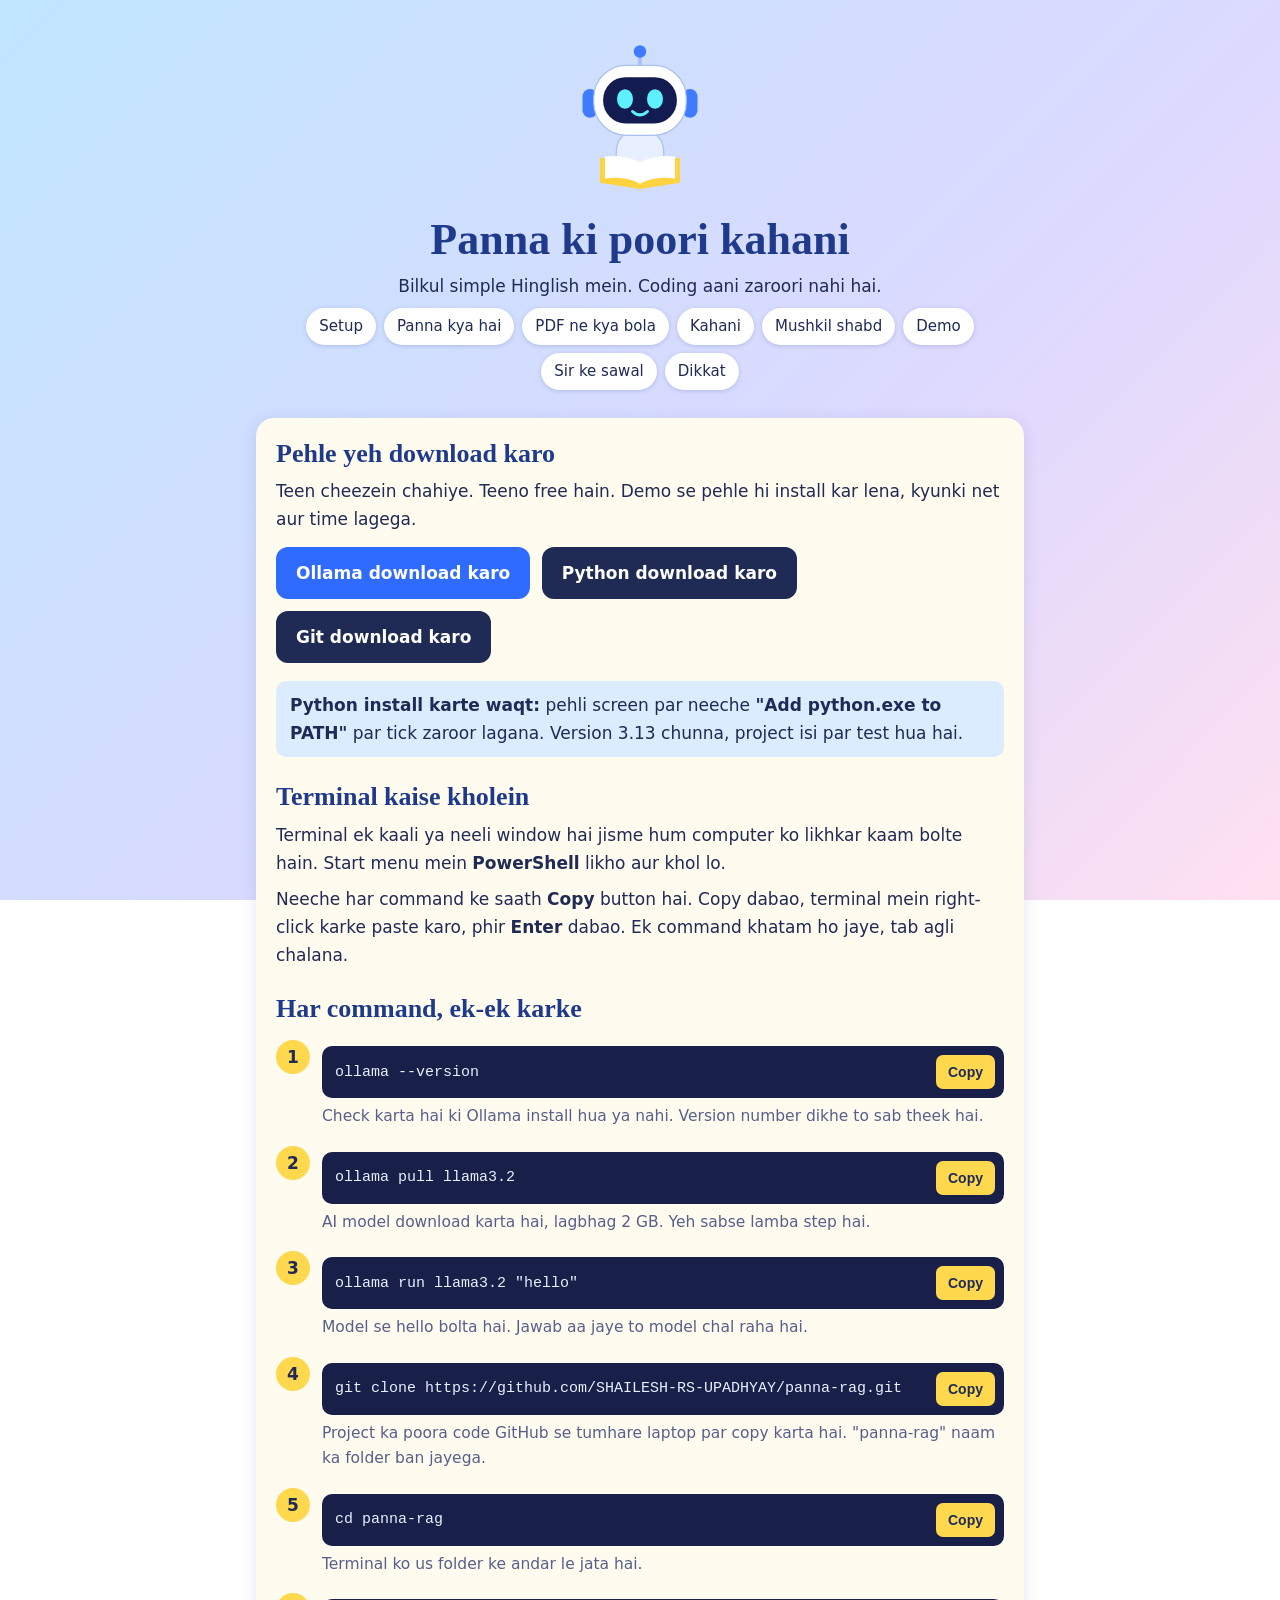
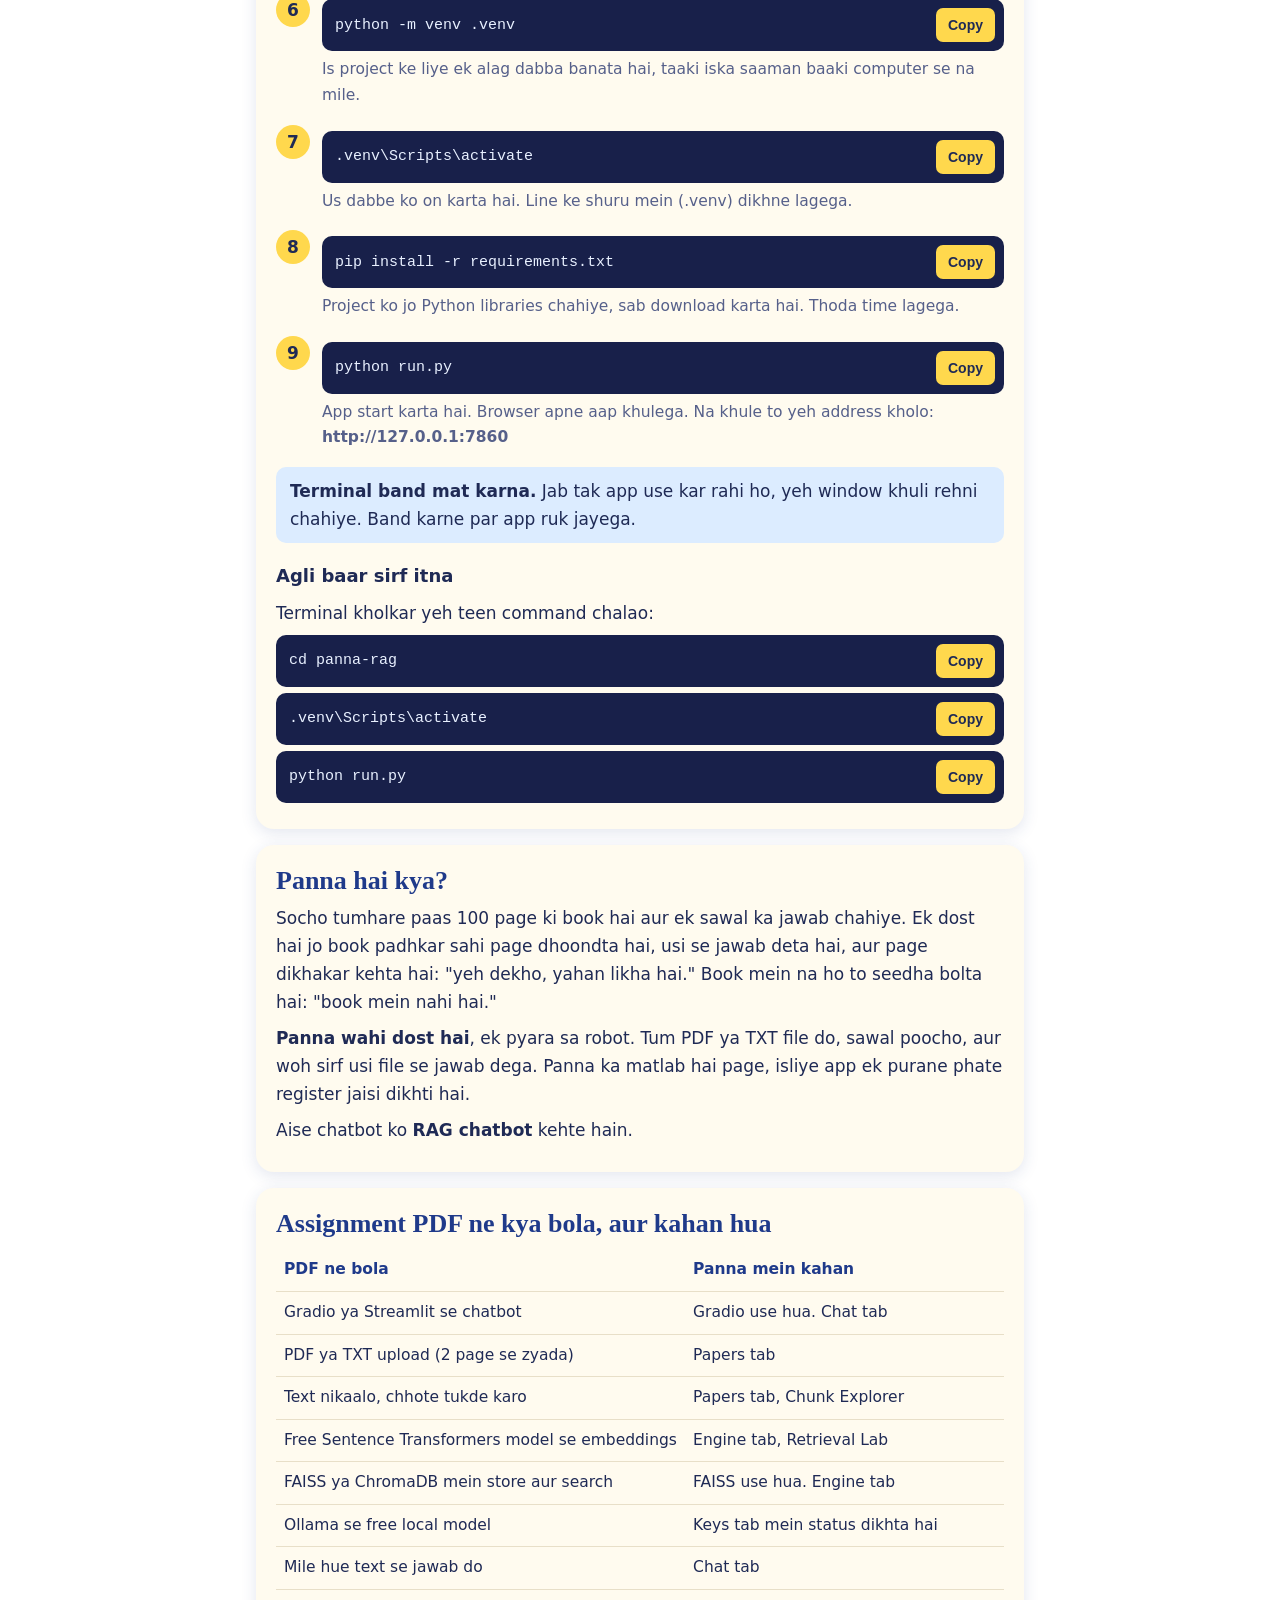
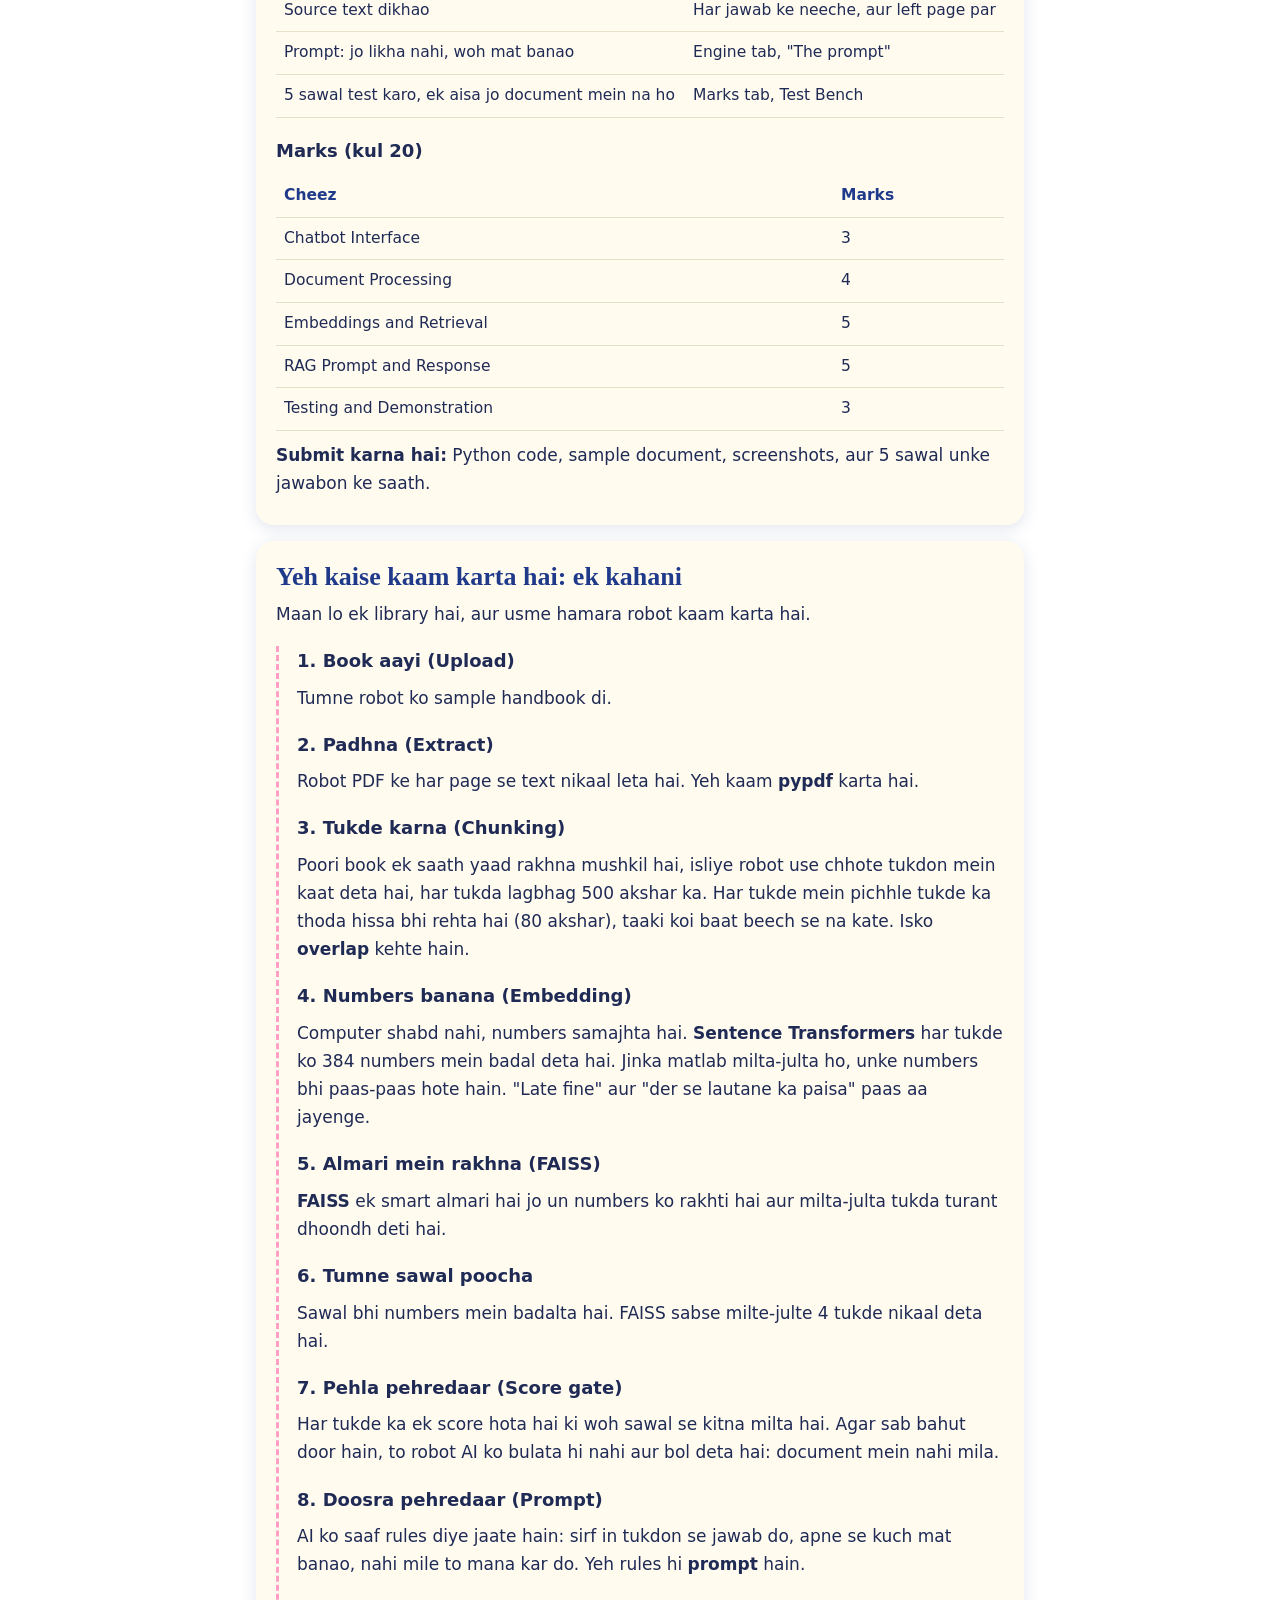
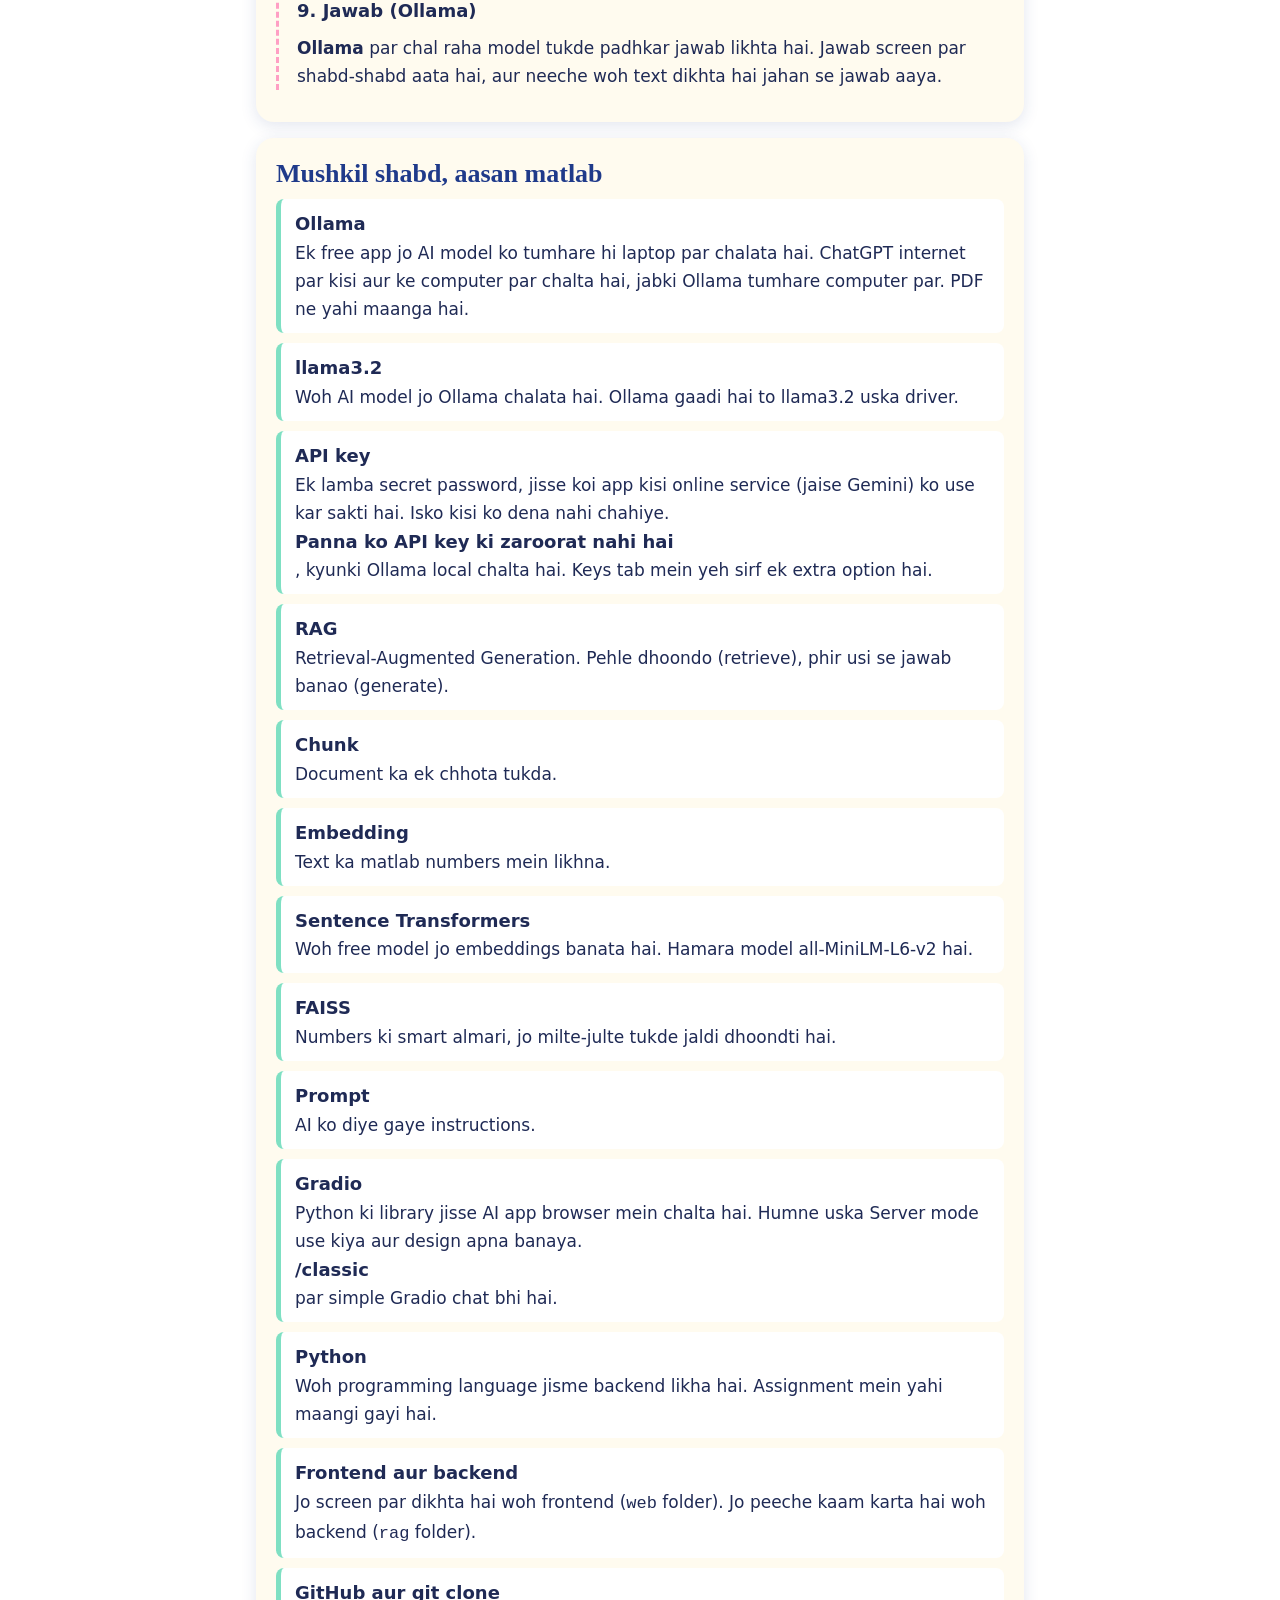
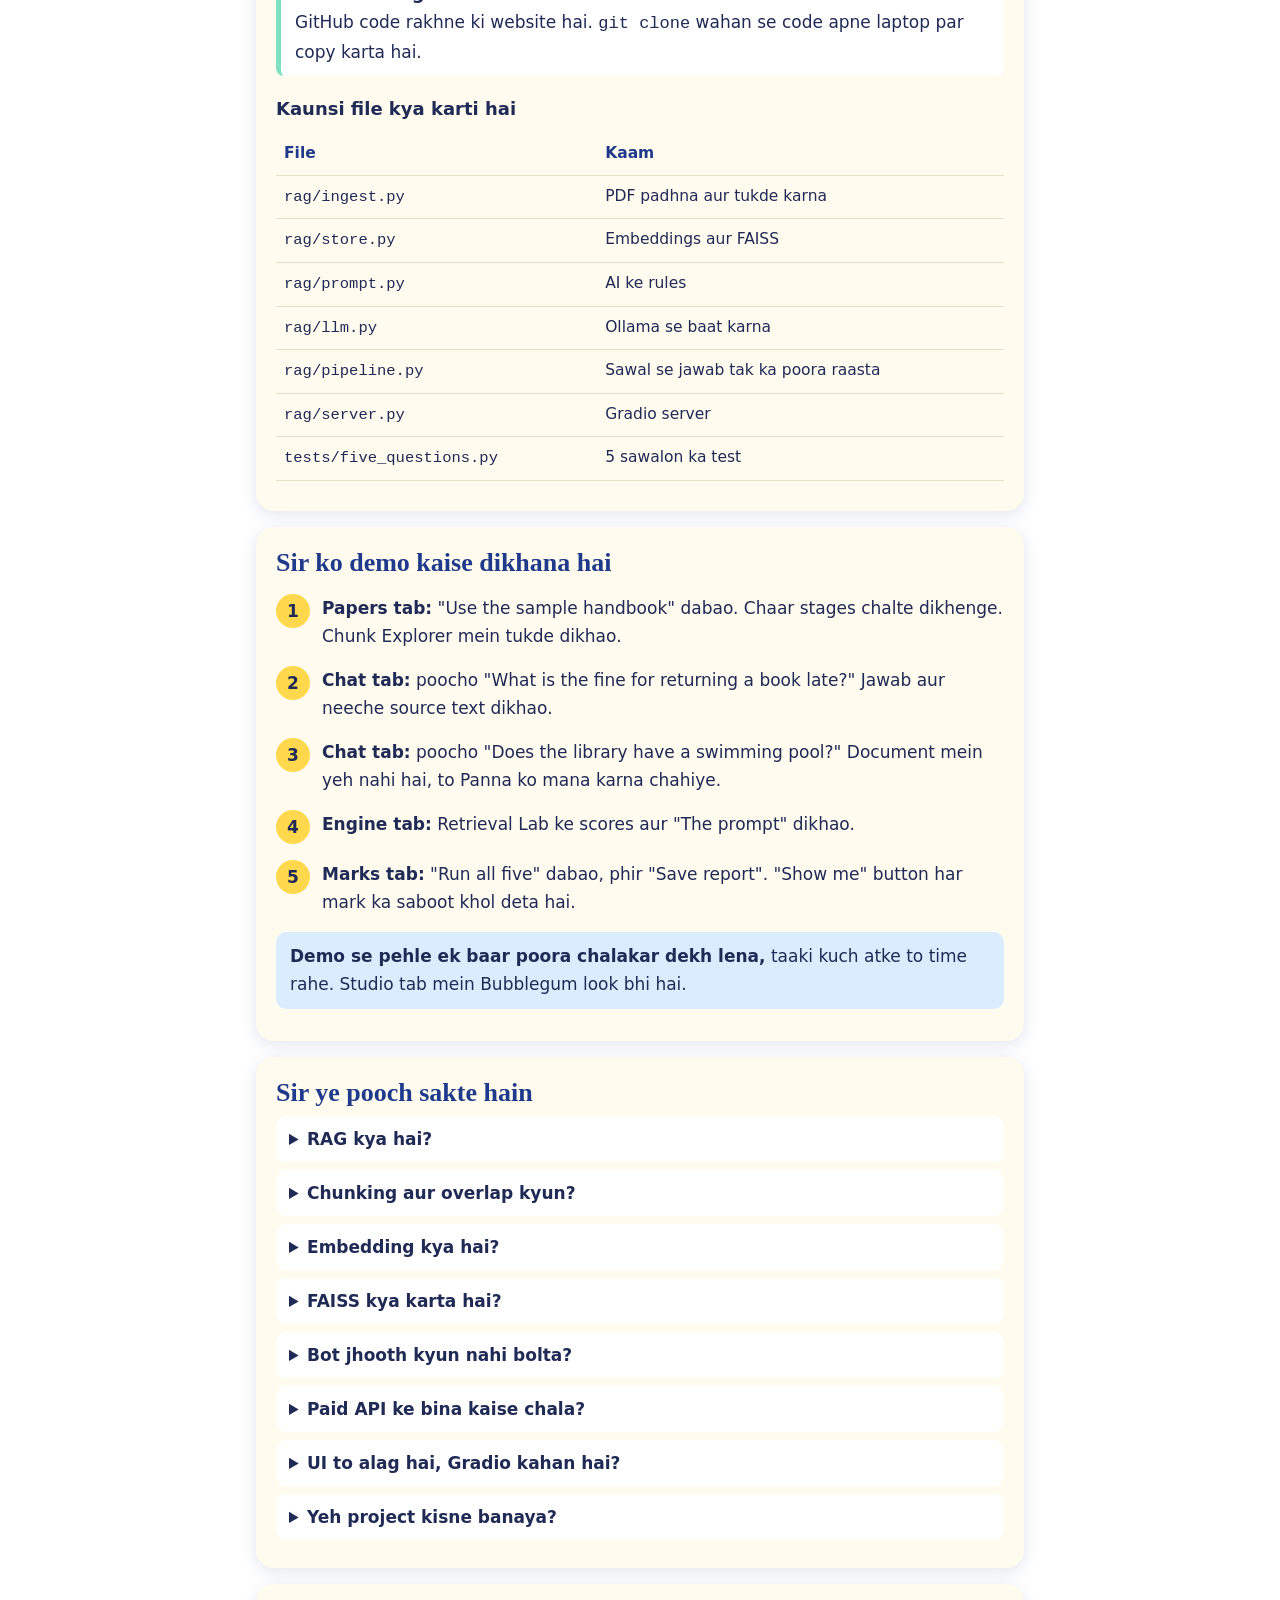
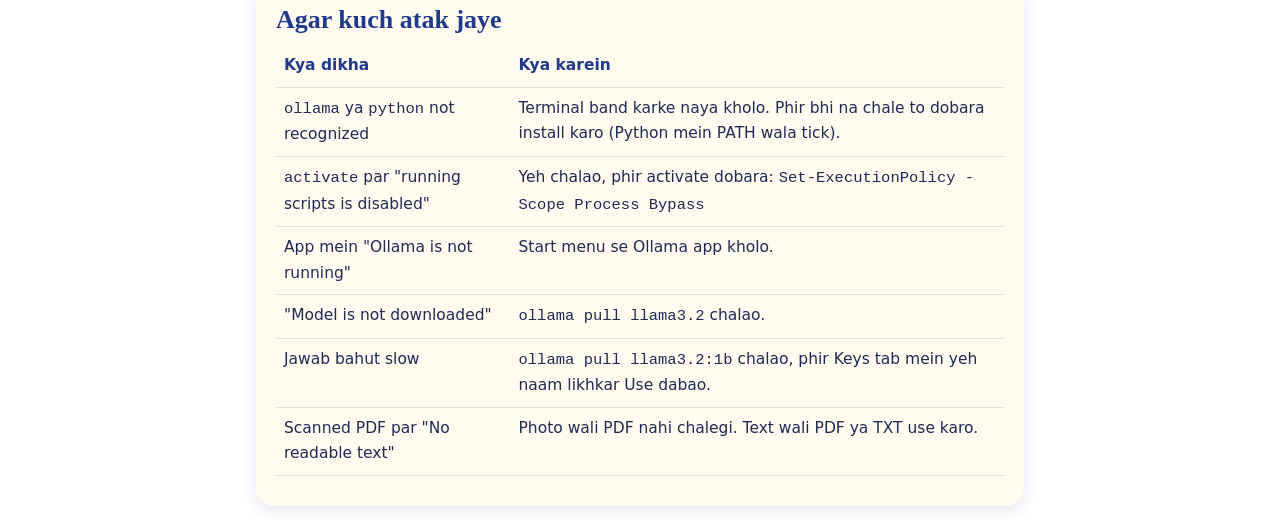
<file: docs/panna-guide.html>
<!doctype html>
<html lang="hi">
<head>
<meta charset="utf-8">
<meta name="viewport" content="width=device-width, initial-scale=1">
<title>Panna Guide</title>
<style>
  :root { --ink: #1f2a55; --soft: #56608a; --blue: #2f6bff; --paper: #fffbef; --yellow: #ffd84d; --pink: #ff9fc4; --mint: #7fe0c3; --sky: #dcecff; --line: #e8dfc8; --red: #d9363e; }
  * { box-sizing: border-box; }
  html { scroll-behavior: smooth; }
  body { margin: 0; color: var(--ink); background: linear-gradient(135deg, #bfe5ff, #dcd9ff 60%, #ffe0f0); background-attachment: fixed; font: 17px/1.65 "Segoe UI", "Nirmala UI", system-ui, sans-serif; }
  main { max-width: 800px; margin: 0 auto; padding: 16px; }
  .hero { text-align: center; padding: 28px 16px 12px; }
  .hero svg { width: 150px; height: 160px; animation: float 3.2s ease-in-out infinite; }
  @keyframes float { 50% { transform: translateY(9px); } }
  .eye { animation: blink 5s infinite; transform-box: fill-box; transform-origin: center; }
  @keyframes blink { 0%, 91%, 95%, 100% { transform: scaleY(1); } 93% { transform: scaleY(.06); } }
  h1 { margin: 4px 0; font: 700 44px/1.1 Georgia, serif; color: #1f3a8a; }
  h2 { margin: 0 0 8px; font: 700 26px/1.2 Georgia, serif; color: #1f3a8a; text-wrap: balance; }
  h3 { margin: 18px 0 4px; font-size: 18px; }
  p { margin: 8px 0; }
  section { background: var(--paper); border-radius: 18px; padding: 20px; margin: 16px 0; box-shadow: 0 4px 16px rgba(40, 60, 130, .13); }
  nav { display: flex; flex-wrap: wrap; gap: 8px; justify-content: center; }
  nav a { padding: 6px 13px; border-radius: 99px; background: #fff; color: var(--ink); text-decoration: none; font-size: 15px; box-shadow: 0 1px 4px rgba(40, 60, 130, .2); }
  nav a:hover { background: var(--yellow); }
  a { color: var(--blue); overflow-wrap: anywhere; }
  .download { display: inline-block; margin: 6px 6px 6px 0; padding: 12px 20px; border-radius: 12px; background: var(--blue); color: #fff; font-weight: 700; text-decoration: none; }
  .download.alt { background: var(--ink); }
  .step { display: flex; gap: 12px; margin: 16px 0; }
  .num { flex: none; width: 34px; height: 34px; display: grid; place-items: center; border-radius: 50%; background: var(--yellow); font-weight: 700; }
  .step > div { min-width: 0; flex: 1; }
  .cmd { display: flex; align-items: center; gap: 8px; margin: 6px 0; padding: 9px 9px 9px 13px; border-radius: 10px; background: #18204a; color: #e8f0ff; }
  .cmd code { flex: 1; min-width: 0; overflow-wrap: anywhere; font: 15px/1.4 Consolas, monospace; }
  .cmd button { flex: none; min-height: 34px; padding: 3px 12px; border: 0; border-radius: 7px; background: var(--yellow); color: var(--ink); font: 700 14px "Segoe UI", sans-serif; cursor: pointer; }
  .what { margin: 0; color: var(--soft); font-size: 15.5px; }
  .note { margin: 12px 0; padding: 10px 14px; border-radius: 10px; background: var(--sky); }
  .warn { background: #ffe6e6; }
  .word { margin: 10px 0; padding: 10px 14px; border-left: 5px solid var(--mint); background: #fff; border-radius: 8px; }
  .word b { display: block; font-size: 18px; }
  .story { margin: 12px 0; padding-left: 18px; border-left: 3px dashed var(--pink); }
  table { width: 100%; border-collapse: collapse; margin: 10px 0; font-size: 15.5px; }
  th, td { padding: 8px; text-align: left; border-bottom: 1px solid var(--line); vertical-align: top; }
  th { color: #1f3a8a; }
  details { margin: 8px 0; padding: 9px 13px; background: #fff; border-radius: 10px; }
  summary { font-weight: 700; cursor: pointer; }
  @media (prefers-reduced-motion: reduce) { * { animation: none !important; scroll-behavior: auto !important; } }
</style>
</head>
<body>
<main>
  <header class="hero">
    <svg viewBox="0 0 120 128" aria-hidden="true">
      <path d="M60 18V9" stroke="#a9c0f4" stroke-width="3" stroke-linecap="round"/><circle cx="60" cy="6" r="5" fill="#3f7bff"/>
      <rect x="14" y="36" width="12" height="23" rx="6" fill="#3f7bff"/><rect x="94" y="36" width="12" height="23" rx="6" fill="#3f7bff"/>
      <rect x="41" y="68" width="38" height="44" rx="18" fill="#e8f0ff" stroke="#a9c0f4"/>
      <rect x="23" y="17" width="74" height="56" rx="26" fill="#fff" stroke="#a9c0f4"/><rect x="30.5" y="26.5" width="59" height="37" rx="18" fill="#121c50"/>
      <ellipse class="eye" cx="48" cy="44" rx="6.4" ry="7.8" fill="#5ff0ff"/><ellipse class="eye" cx="72" cy="44" rx="6.4" ry="7.8" fill="#5ff0ff"/>
      <path d="M54 54Q60 59.5 66 54" fill="none" stroke="#5ff0ff" stroke-width="2.4" stroke-linecap="round"/>
      <path d="M28 91L60 96L92 91V111L60 116L28 111Z" fill="#ffd23f"/><path d="M32 90C42 88.5 53 90.5 60 95V112C53 107.5 42 106 32 107.5Z" fill="#fff"/><path d="M88 90C78 88.5 67 90.5 60 95V112C67 107.5 78 106 88 107.5Z" fill="#fff"/>
    </svg>
    <h1>Panna ki poori kahani</h1>
    <p>Bilkul simple Hinglish mein. Coding aani zaroori nahi hai.</p>
    <nav>
      <a href="#setup">Setup</a><a href="#kya">Panna kya hai</a><a href="#pdf">PDF ne kya bola</a><a href="#kahani">Kahani</a><a href="#shabd">Mushkil shabd</a><a href="#demo">Demo</a><a href="#sawal">Sir ke sawal</a><a href="#dikkat">Dikkat</a>
    </nav>
  </header>

  <section id="setup">
    <h2>Pehle yeh download karo</h2>
    <p>Teen cheezein chahiye. Teeno free hain. Demo se pehle hi install kar lena, kyunki net aur time lagega.</p>
    <a class="download" href="https://ollama.com/download">Ollama download karo</a>
    <a class="download alt" href="https://www.python.org/downloads/">Python download karo</a>
    <a class="download alt" href="https://git-scm.com/download/win">Git download karo</a>
    <div class="note"><b>Python install karte waqt:</b> pehli screen par neeche <b>"Add python.exe to PATH"</b> par tick zaroor lagana. Version 3.13 chunna, project isi par test hua hai.</div>

    <h2 style="margin-top:24px">Terminal kaise kholein</h2>
    <p>Terminal ek kaali ya neeli window hai jisme hum computer ko likhkar kaam bolte hain. Start menu mein <b>PowerShell</b> likho aur khol lo.</p>
    <p>Neeche har command ke saath <b>Copy</b> button hai. Copy dabao, terminal mein right-click karke paste karo, phir <b>Enter</b> dabao. Ek command khatam ho jaye, tab agli chalana.</p>

    <h2 style="margin-top:24px">Har command, ek-ek karke</h2>
    <div class="step"><span class="num">1</span><div><div class="cmd"><code>ollama --version</code><button type="button">Copy</button></div><p class="what">Check karta hai ki Ollama install hua ya nahi. Version number dikhe to sab theek hai.</p></div></div>
    <div class="step"><span class="num">2</span><div><div class="cmd"><code>ollama pull llama3.2</code><button type="button">Copy</button></div><p class="what">AI model download karta hai, lagbhag 2 GB. Yeh sabse lamba step hai.</p></div></div>
    <div class="step"><span class="num">3</span><div><div class="cmd"><code>ollama run llama3.2 "hello"</code><button type="button">Copy</button></div><p class="what">Model se hello bolta hai. Jawab aa jaye to model chal raha hai.</p></div></div>
    <div class="step"><span class="num">4</span><div><div class="cmd"><code>git clone https://github.com/SHAILESH-RS-UPADHYAY/panna-rag.git</code><button type="button">Copy</button></div><p class="what">Project ka poora code GitHub se tumhare laptop par copy karta hai. "panna-rag" naam ka folder ban jayega.</p></div></div>
    <div class="step"><span class="num">5</span><div><div class="cmd"><code>cd panna-rag</code><button type="button">Copy</button></div><p class="what">Terminal ko us folder ke andar le jata hai.</p></div></div>
    <div class="step"><span class="num">6</span><div><div class="cmd"><code>python -m venv .venv</code><button type="button">Copy</button></div><p class="what">Is project ke liye ek alag dabba banata hai, taaki iska saaman baaki computer se na mile.</p></div></div>
    <div class="step"><span class="num">7</span><div><div class="cmd"><code>.venv\Scripts\activate</code><button type="button">Copy</button></div><p class="what">Us dabbe ko on karta hai. Line ke shuru mein (.venv) dikhne lagega.</p></div></div>
    <div class="step"><span class="num">8</span><div><div class="cmd"><code>pip install -r requirements.txt</code><button type="button">Copy</button></div><p class="what">Project ko jo Python libraries chahiye, sab download karta hai. Thoda time lagega.</p></div></div>
    <div class="step"><span class="num">9</span><div><div class="cmd"><code>python run.py</code><button type="button">Copy</button></div><p class="what">App start karta hai. Browser apne aap khulega. Na khule to yeh address kholo: <b>http://127.0.0.1:7860</b></p></div></div>
    <div class="note"><b>Terminal band mat karna.</b> Jab tak app use kar rahi ho, yeh window khuli rehni chahiye. Band karne par app ruk jayega.</div>

    <h3>Agli baar sirf itna</h3>
    <p>Terminal kholkar yeh teen command chalao:</p>
    <div class="cmd"><code>cd panna-rag</code><button type="button">Copy</button></div>
    <div class="cmd"><code>.venv\Scripts\activate</code><button type="button">Copy</button></div>
    <div class="cmd"><code>python run.py</code><button type="button">Copy</button></div>
  </section>

  <section id="kya">
    <h2>Panna hai kya?</h2>
    <p>Socho tumhare paas 100 page ki book hai aur ek sawal ka jawab chahiye. Ek dost hai jo book padhkar sahi page dhoondta hai, usi se jawab deta hai, aur page dikhakar kehta hai: "yeh dekho, yahan likha hai." Book mein na ho to seedha bolta hai: "book mein nahi hai."</p>
    <p><b>Panna wahi dost hai</b>, ek pyara sa robot. Tum PDF ya TXT file do, sawal poocho, aur woh sirf usi file se jawab dega. Panna ka matlab hai page, isliye app ek purane phate register jaisi dikhti hai.</p>
    <p>Aise chatbot ko <b>RAG chatbot</b> kehte hain.</p>
  </section>

  <section id="pdf">
    <h2>Assignment PDF ne kya bola, aur kahan hua</h2>
    <table>
      <tr><th>PDF ne bola</th><th>Panna mein kahan</th></tr>
      <tr><td>Gradio ya Streamlit se chatbot</td><td>Gradio use hua. Chat tab</td></tr>
      <tr><td>PDF ya TXT upload (2 page se zyada)</td><td>Papers tab</td></tr>
      <tr><td>Text nikaalo, chhote tukde karo</td><td>Papers tab, Chunk Explorer</td></tr>
      <tr><td>Free Sentence Transformers model se embeddings</td><td>Engine tab, Retrieval Lab</td></tr>
      <tr><td>FAISS ya ChromaDB mein store aur search</td><td>FAISS use hua. Engine tab</td></tr>
      <tr><td>Ollama se free local model</td><td>Keys tab mein status dikhta hai</td></tr>
      <tr><td>Mile hue text se jawab do</td><td>Chat tab</td></tr>
      <tr><td>Source text dikhao</td><td>Har jawab ke neeche, aur left page par</td></tr>
      <tr><td>Prompt: jo likha nahi, woh mat banao</td><td>Engine tab, "The prompt"</td></tr>
      <tr><td>5 sawal test karo, ek aisa jo document mein na ho</td><td>Marks tab, Test Bench</td></tr>
    </table>
    <h3>Marks (kul 20)</h3>
    <table>
      <tr><th>Cheez</th><th>Marks</th></tr>
      <tr><td>Chatbot Interface</td><td>3</td></tr><tr><td>Document Processing</td><td>4</td></tr><tr><td>Embeddings and Retrieval</td><td>5</td></tr><tr><td>RAG Prompt and Response</td><td>5</td></tr><tr><td>Testing and Demonstration</td><td>3</td></tr>
    </table>
    <p><b>Submit karna hai:</b> Python code, sample document, screenshots, aur 5 sawal unke jawabon ke saath.</p>
  </section>

  <section id="kahani">
    <h2>Yeh kaise kaam karta hai: ek kahani</h2>
    <p>Maan lo ek library hai, aur usme hamara robot kaam karta hai.</p>
    <div class="story">
      <h3>1. Book aayi (Upload)</h3><p>Tumne robot ko sample handbook di.</p>
      <h3>2. Padhna (Extract)</h3><p>Robot PDF ke har page se text nikaal leta hai. Yeh kaam <b>pypdf</b> karta hai.</p>
      <h3>3. Tukde karna (Chunking)</h3><p>Poori book ek saath yaad rakhna mushkil hai, isliye robot use chhote tukdon mein kaat deta hai, har tukda lagbhag 500 akshar ka. Har tukde mein pichhle tukde ka thoda hissa bhi rehta hai (80 akshar), taaki koi baat beech se na kate. Isko <b>overlap</b> kehte hain.</p>
      <h3>4. Numbers banana (Embedding)</h3><p>Computer shabd nahi, numbers samajhta hai. <b>Sentence Transformers</b> har tukde ko 384 numbers mein badal deta hai. Jinka matlab milta-julta ho, unke numbers bhi paas-paas hote hain. "Late fine" aur "der se lautane ka paisa" paas aa jayenge.</p>
      <h3>5. Almari mein rakhna (FAISS)</h3><p><b>FAISS</b> ek smart almari hai jo un numbers ko rakhti hai aur milta-julta tukda turant dhoondh deti hai.</p>
      <h3>6. Tumne sawal poocha</h3><p>Sawal bhi numbers mein badalta hai. FAISS sabse milte-julte 4 tukde nikaal deta hai.</p>
      <h3>7. Pehla pehredaar (Score gate)</h3><p>Har tukde ka ek score hota hai ki woh sawal se kitna milta hai. Agar sab bahut door hain, to robot AI ko bulata hi nahi aur bol deta hai: document mein nahi mila.</p>
      <h3>8. Doosra pehredaar (Prompt)</h3><p>AI ko saaf rules diye jaate hain: sirf in tukdon se jawab do, apne se kuch mat banao, nahi mile to mana kar do. Yeh rules hi <b>prompt</b> hain.</p>
      <h3>9. Jawab (Ollama)</h3><p><b>Ollama</b> par chal raha model tukde padhkar jawab likhta hai. Jawab screen par shabd-shabd aata hai, aur neeche woh text dikhta hai jahan se jawab aaya.</p>
    </div>
  </section>

  <section id="shabd">
    <h2>Mushkil shabd, aasan matlab</h2>
    <div class="word"><b>Ollama</b>Ek free app jo AI model ko tumhare hi laptop par chalata hai. ChatGPT internet par kisi aur ke computer par chalta hai, jabki Ollama tumhare computer par. PDF ne yahi maanga hai.</div>
    <div class="word"><b>llama3.2</b>Woh AI model jo Ollama chalata hai. Ollama gaadi hai to llama3.2 uska driver.</div>
    <div class="word"><b>API key</b>Ek lamba secret password, jisse koi app kisi online service (jaise Gemini) ko use kar sakti hai. Isko kisi ko dena nahi chahiye. <b>Panna ko API key ki zaroorat nahi hai</b>, kyunki Ollama local chalta hai. Keys tab mein yeh sirf ek extra option hai.</div>
    <div class="word"><b>RAG</b>Retrieval-Augmented Generation. Pehle dhoondo (retrieve), phir usi se jawab banao (generate).</div>
    <div class="word"><b>Chunk</b>Document ka ek chhota tukda.</div>
    <div class="word"><b>Embedding</b>Text ka matlab numbers mein likhna.</div>
    <div class="word"><b>Sentence Transformers</b>Woh free model jo embeddings banata hai. Hamara model all-MiniLM-L6-v2 hai.</div>
    <div class="word"><b>FAISS</b>Numbers ki smart almari, jo milte-julte tukde jaldi dhoondti hai.</div>
    <div class="word"><b>Prompt</b>AI ko diye gaye instructions.</div>
    <div class="word"><b>Gradio</b>Python ki library jisse AI app browser mein chalta hai. Humne uska Server mode use kiya aur design apna banaya. <b>/classic</b> par simple Gradio chat bhi hai.</div>
    <div class="word"><b>Python</b>Woh programming language jisme backend likha hai. Assignment mein yahi maangi gayi hai.</div>
    <div class="word"><b>Frontend aur backend</b>Jo screen par dikhta hai woh frontend (<code>web</code> folder). Jo peeche kaam karta hai woh backend (<code>rag</code> folder).</div>
    <div class="word"><b>GitHub aur git clone</b>GitHub code rakhne ki website hai. <code>git clone</code> wahan se code apne laptop par copy karta hai.</div>
    <h3>Kaunsi file kya karti hai</h3>
    <table>
      <tr><th>File</th><th>Kaam</th></tr>
      <tr><td><code>rag/ingest.py</code></td><td>PDF padhna aur tukde karna</td></tr>
      <tr><td><code>rag/store.py</code></td><td>Embeddings aur FAISS</td></tr>
      <tr><td><code>rag/prompt.py</code></td><td>AI ke rules</td></tr>
      <tr><td><code>rag/llm.py</code></td><td>Ollama se baat karna</td></tr>
      <tr><td><code>rag/pipeline.py</code></td><td>Sawal se jawab tak ka poora raasta</td></tr>
      <tr><td><code>rag/server.py</code></td><td>Gradio server</td></tr>
      <tr><td><code>tests/five_questions.py</code></td><td>5 sawalon ka test</td></tr>
    </table>
  </section>

  <section id="demo">
    <h2>Sir ko demo kaise dikhana hai</h2>
    <div class="step"><span class="num">1</span><div><b>Papers tab:</b> "Use the sample handbook" dabao. Chaar stages chalte dikhenge. Chunk Explorer mein tukde dikhao.</div></div>
    <div class="step"><span class="num">2</span><div><b>Chat tab:</b> poocho "What is the fine for returning a book late?" Jawab aur neeche source text dikhao.</div></div>
    <div class="step"><span class="num">3</span><div><b>Chat tab:</b> poocho "Does the library have a swimming pool?" Document mein yeh nahi hai, to Panna ko mana karna chahiye.</div></div>
    <div class="step"><span class="num">4</span><div><b>Engine tab:</b> Retrieval Lab ke scores aur "The prompt" dikhao.</div></div>
    <div class="step"><span class="num">5</span><div><b>Marks tab:</b> "Run all five" dabao, phir "Save report". "Show me" button har mark ka saboot khol deta hai.</div></div>
    <div class="note"><b>Demo se pehle ek baar poora chalakar dekh lena,</b> taaki kuch atke to time rahe. Studio tab mein Bubblegum look bhi hai.</div>
  </section>

  <section id="sawal">
    <h2>Sir ye pooch sakte hain</h2>
    <details><summary>RAG kya hai?</summary><p>Pehle document se sahi text dhoondte hain, phir wahi text AI ko dete hain. Isse jawab document se aata hai, AI ki yaad se nahi.</p></details>
    <details><summary>Chunking aur overlap kyun?</summary><p>Poora document AI ko ek saath nahi de sakte, aur chhote tukdon par search behtar hoti hai. Overlap isliye ki koi baat do tukdon ke beech se kat na jaye.</p></details>
    <details><summary>Embedding kya hai?</summary><p>Text ko numbers mein badalna. Yahan har tukda 384 numbers ka hai. Same matlab wale text ke numbers paas hote hain.</p></details>
    <details><summary>FAISS kya karta hai?</summary><p>Numbers store karta hai aur sawal ke sabse paas wale tukde dhoondta hai. Hum IndexFlatIP use kar rahe hain, jo cosine similarity se exact search karta hai.</p></details>
    <details><summary>Bot jhooth kyun nahi bolta?</summary><p>Do guard hain. Score kam ho to AI ko bulate hi nahi. Aur prompt kehta hai ki sirf diye gaye text se jawab do, warna mana kar do. Chhota model kabhi galti kar sakta hai, isliye source text bhi dikhate hain taaki check ho sake.</p></details>
    <details><summary>Paid API ke bina kaise chala?</summary><p>Ollama model ko laptop par hi chalata hai, aur embeddings bhi local hain. Internet sirf pehli baar download ke liye chahiye.</p></details>
    <details><summary>UI to alag hai, Gradio kahan hai?</summary><p>Yeh Gradio ka Server mode hai. <code>rag/server.py</code> dikhao. Stock Gradio chat <code>/classic</code> par khulta hai.</p></details>
    <details><summary>Yeh project kisne banaya?</summary><p>Jo sach hai wahi bolna. Agar kisi ki ya AI tool ki madad li hai to bata do. Isliye upar wali kahani achhe se samajh lo, taaki tum khud explain kar sako.</p></details>
  </section>

  <section id="dikkat">
    <h2>Agar kuch atak jaye</h2>
    <table>
      <tr><th>Kya dikha</th><th>Kya karein</th></tr>
      <tr><td><code>ollama</code> ya <code>python</code> not recognized</td><td>Terminal band karke naya kholo. Phir bhi na chale to dobara install karo (Python mein PATH wala tick).</td></tr>
      <tr><td><code>activate</code> par "running scripts is disabled"</td><td>Yeh chalao, phir activate dobara: <code>Set-ExecutionPolicy -Scope Process Bypass</code></td></tr>
      <tr><td>App mein "Ollama is not running"</td><td>Start menu se Ollama app kholo.</td></tr>
      <tr><td>"Model is not downloaded"</td><td><code>ollama pull llama3.2</code> chalao.</td></tr>
      <tr><td>Jawab bahut slow</td><td><code>ollama pull llama3.2:1b</code> chalao, phir Keys tab mein yeh naam likhkar Use dabao.</td></tr>
      <tr><td>Scanned PDF par "No readable text"</td><td>Photo wali PDF nahi chalegi. Text wali PDF ya TXT use karo.</td></tr>
    </table>
  </section>
</main>
<script>
  document.addEventListener('click', async event => {
    const button = event.target.closest('.cmd button');
    if (!button) return;
    const text = button.previousElementSibling.textContent;
    try { await navigator.clipboard.writeText(text); }
    catch {
      const box = Object.assign(document.createElement('textarea'), { value: text });
      document.body.append(box); box.select(); document.execCommand('copy'); box.remove();
    }
    button.textContent = 'Copied!';
    setTimeout(() => { button.textContent = 'Copy'; }, 1400);
  });
</script>
</body>
</html>
</file>
